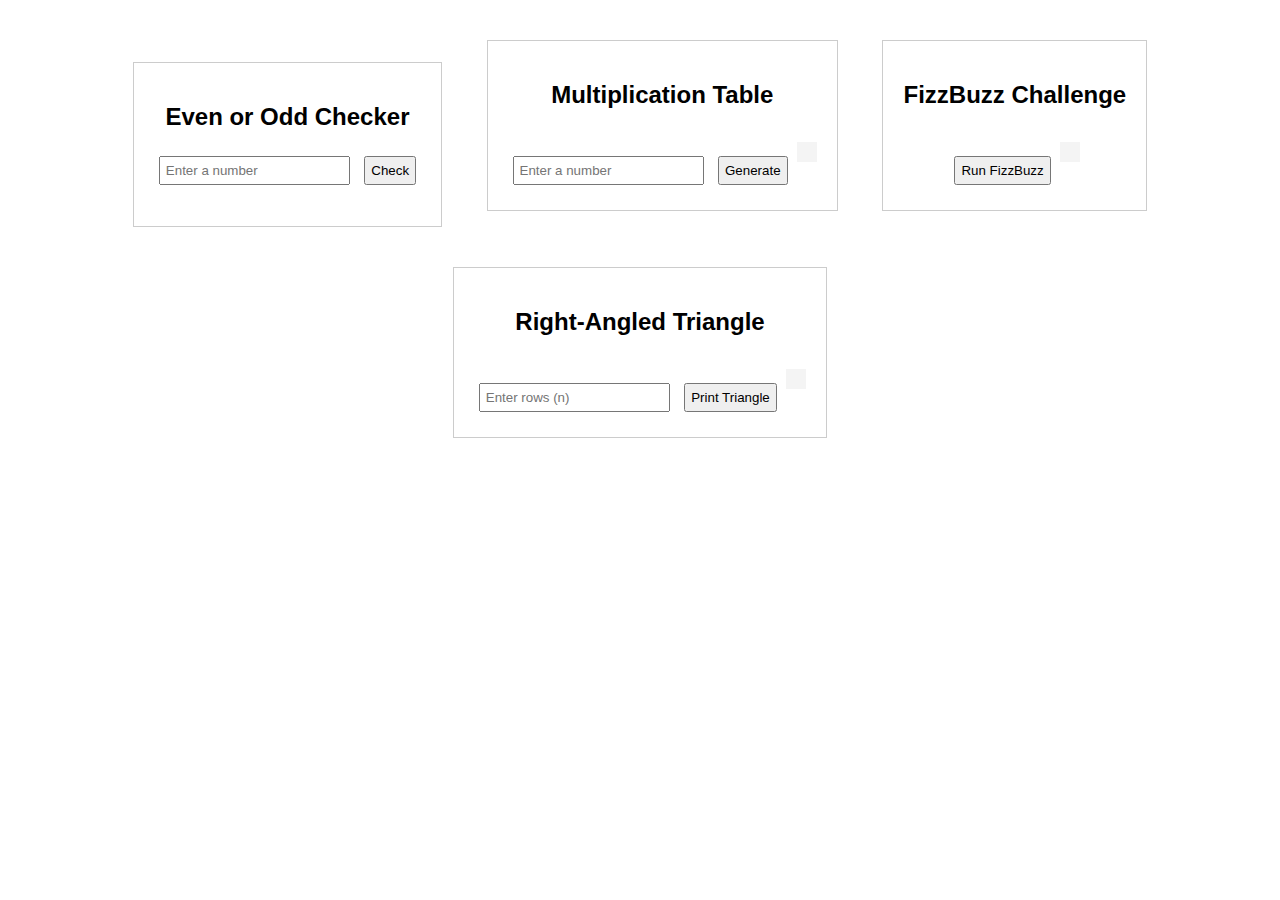
<file: javascriptprac/index.html>
<!DOCTYPE html>
<html lang="en">
<head>
    <meta charset="UTF-8">
    <meta name="viewport" content="width=device-width, initial-scale=1.0">
    <title>JavaScript Exercises</title>
    <style>
        body {
            font-family: Arial, sans-serif;
            text-align: center;
            margin-top: 20px;
        }
        .container {
            margin: 20px;
            padding: 20px;
            border: 1px solid #ccc;
            display: inline-block;
        }
        input, button {
            margin: 5px;
            padding: 5px;
        }
        pre {
            text-align: left;
            background: #f4f4f4;
            padding: 10px;
            display: inline-block;
        }
    </style>
</head>
<body>

    <!-- Even or Odd Checker -->
    <div class="container">
        <h2>Even or Odd Checker</h2>
        <input type="number" id="numInput" placeholder="Enter a number">
        <button onclick="checkEvenOdd()">Check</button>
        <p id="result"></p>
    </div>

    <!-- Multiplication Table Generator -->
    <div class="container">
        <h2>Multiplication Table</h2>
        <input type="number" id="tableInput" placeholder="Enter a number">
        <button onclick="generateTable()">Generate</button>
        <pre id="tableOutput"></pre>
    </div>

    <!-- FizzBuzz Challenge -->
    <div class="container">
        <h2>FizzBuzz Challenge</h2>
        <button onclick="fizzBuzz()">Run FizzBuzz</button>
        <pre id="fizzBuzzOutput"></pre>
    </div>

    <!-- Right-Angled Triangle -->
    <div class="container">
        <h2>Right-Angled Triangle</h2>
        <input type="number" id="triangleInput" placeholder="Enter rows (n)">
        <button onclick="printTriangle()">Print Triangle</button>
        <pre id="triangleOutput"></pre>
    </div>

    <script>
        // 1️⃣ Even or Odd Checker
        function checkEvenOdd() {
            let num = document.getElementById("numInput").value;
            if (num === "") {
                document.getElementById("result").innerText = "Please enter a number.";
                console.log("Please enter a number.");
                return;
            }
            num = parseInt(num);
            let result;
            if (num % 2 === 0) {
                result = `${num} is an even number.`;
            } else {
                result = `${num} is an odd number.`;
            }
            document.getElementById("result").innerText = result;
            console.log(result);
        }

        // 2️⃣ Multiplication Table Generator
        function generateTable() {
            let num = document.getElementById("tableInput").value;
            if (num === "") {
                document.getElementById("tableOutput").innerText = "Please enter a number.";
                console.log("Please enter a number.");
                return;
            }
            num = parseInt(num);
            let output = "";
            for (let i = 1; i <= 10; i++) {
                output += `${num} x ${i} = ${num * i}\n`;
            }
            document.getElementById("tableOutput").innerText = output;
            console.log(output);
        }

        // 3️⃣ FizzBuzz Challenge
        function fizzBuzz() {
            let output = "";
            for (let i = 1; i <= 20; i++) {
                if (i % 3 === 0 && i % 5 === 0) {
                    output += "FizzBuzz\n";
                } else if (i % 3 === 0) {
                    output += "Fizz\n";
                } else if (i % 5 === 0) {
                    output += "Buzz\n";
                } else {
                    output += i + "\n";
                }
            }
            document.getElementById("fizzBuzzOutput").innerText = output;
            console.log(output);
        }

        // 4️⃣ Right-Angled Triangle
        function printTriangle() {
            let n = document.getElementById("triangleInput").value;
            if (n === "") {
                document.getElementById("triangleOutput").innerText = "Please enter a number.";
                console.log("Please enter a number.");
                return;
            }
            n = parseInt(n);
            let output = "";
            for (let i = 1; i <= n; i++) {
                output += "*".repeat(i) + "\n";
            }
            document.getElementById("triangleOutput").innerText = output;
            console.log(output);
        }
    </script>

</body>
</html>
</file>
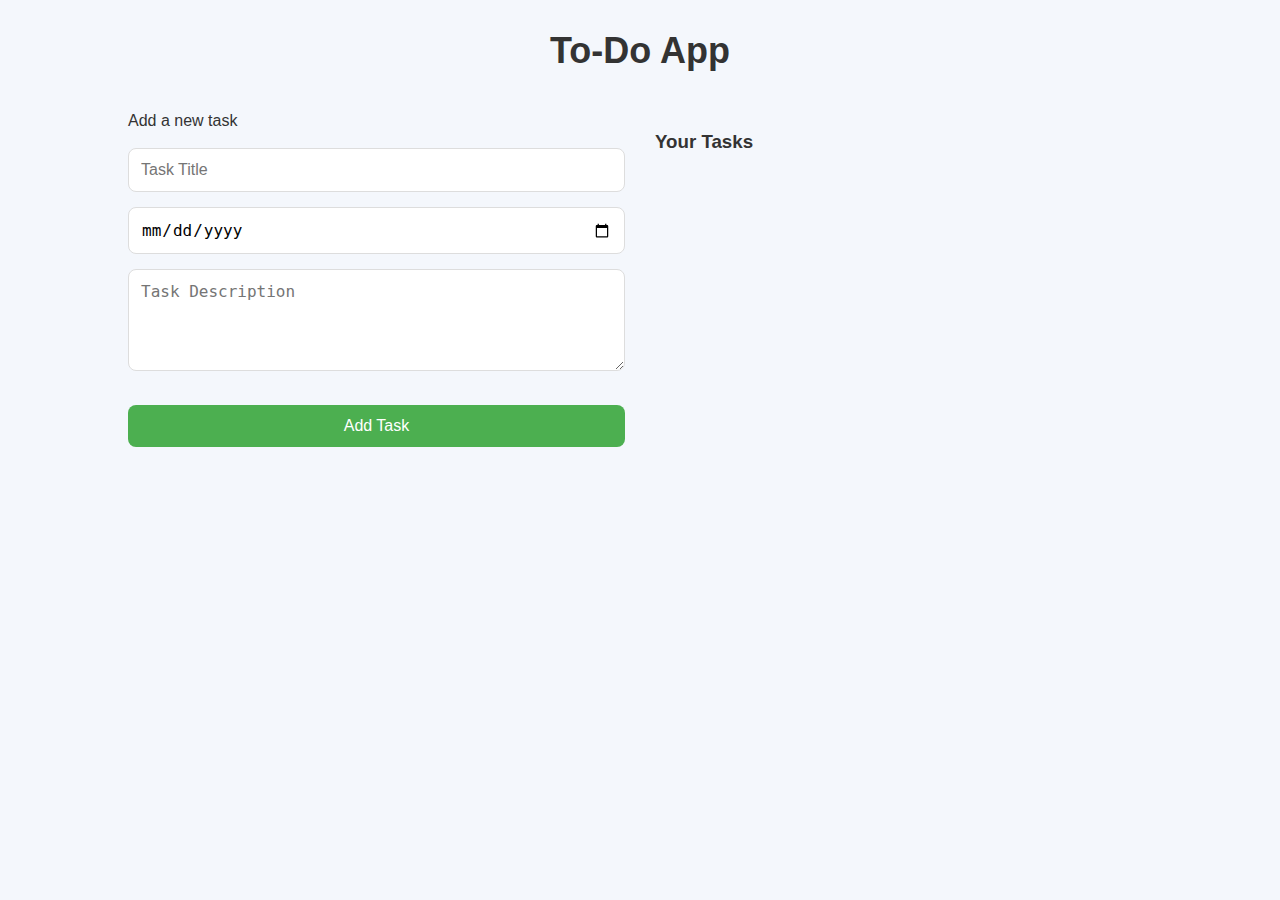
<file: TODOapp/index.html>
<!DOCTYPE html>
<html lang="en">
  <head>
    <meta charset="UTF-8" />
    <meta name="viewport" content="width=device-width, initial-scale=1.0" />
    <title>Todo App</title>
    <link rel="stylesheet" href="style.css" />
    <link
      rel="stylesheet"
      href="https://cdnjs.cloudflare.com/ajax/libs/font-awesome/5.15.4/css/all.min.css"
    />
  </head>
  <body>
    <h1>To-Do App</h1>
    <div class="container">
      <div class="left">
        <form id="taskForm">
          <label for="task">Add a new task</label>
          <br /><br />
          <input type="text" id="taskTitle" placeholder="Task Title" required />
          <br />
          <input type="date" id="dueDate" />
          <br />
          <textarea
            name="taskDescription"
            id="taskDescription"
            cols="30"
            rows="4"
            placeholder="Task Description"
            required
          ></textarea>
          <br />
          <button type="submit">Add Task</button>
        </form>
      </div>

      <div class="right">
        <h3>Your Tasks</h3>
        <div id="tasks">
          <!-- Tasks will appexar here dynamically -->
        </div>
      </div>
    </div>

    <script src="main.js"></script>
  </body>
</html>
</file>
<file: TODOapp/style.css>
/* General body styles */
body {
    font-family: 'Arial', sans-serif;
    margin: 0;
    padding: 0;
    background-color: #f4f7fc;
    color: #333;
  }
  
  h1 {
    text-align: center;
    font-size: 36px;
    margin-top: 30px;
    font-weight: 700;
    color: #333;
  }
  
  .container {
    display: flex;
    justify-content: space-evenly;
    align-items: flex-start;
    gap: 30px;
    margin-top: 40px;
    padding: 0 10%;
  }
  
  .left,
  .right {
    width: 100%;
    max-width: 500px;
    box-sizing: border-box;
  }
  
  button {
    width: 100%;
    padding: 12px;
    margin-top: 15px;
    background-color: #4CAF50;
    color: white;
    border: none;
    border-radius: 8px;
    cursor: pointer;
    font-size: 16px;
    transition: background-color 0.3s ease;
  }
  
  button:hover {
    background-color: #45a049;
  }
  
  /* Input and textarea styles */
  input[type="text"],
  input[type="date"],
  textarea {
    width: 100%;
    padding: 12px;
    margin-bottom: 15px;
    border-radius: 8px;
    border: 1px solid #ddd;
    font-size: 16px;
    box-sizing: border-box;
    background-color: #fff;
    transition: border-color 0.3s ease;
  }
  
  input[type="text"]:focus,
  input[type="date"]:focus,
  textarea:focus {
    border-color: #4CAF50;
    outline: none;
  }
  
  /* Task Container */
  #tasks {
    margin-top: 20px;
  }
  
  .task {
    background-color: white;
    padding: 20px;
    margin-bottom: 15px;
    border-radius: 10px;
    border: 1px solid #ddd;
    box-shadow: 0 4px 8px rgba(0, 0, 0, 0.1);
    transition: transform 0.3s ease, box-shadow 0.3s ease;
  }
  
  .task:hover {
    transform: translateY(-5px);
    box-shadow: 0 8px 16px rgba(0, 0, 0, 0.2);
  }
  
  /* Task Title and Due Date */
  .task p:first-child {
    font-size: 18px;
    font-weight: bold;
    color: #333;
  }
  
  .task p:nth-child(2) {
    font-size: 14px;
    color: #666;
    margin-top: 5px;
  }
  
  .options {
    margin-top: 10px;
    display: flex;
    justify-content: flex-end;
    gap: 15px;
  }
  
  .options i {
    font-size: 18px;
    cursor: pointer;
    color: #777;
    transition: color 0.3s ease;
  }
  
  .options i:hover {
    color: #4CAF50;
  }
  
  /* Responsive Layout */
  @media (max-width: 768px) {
    .container {
      padding: 0 5%;
    }
  }
</file>
